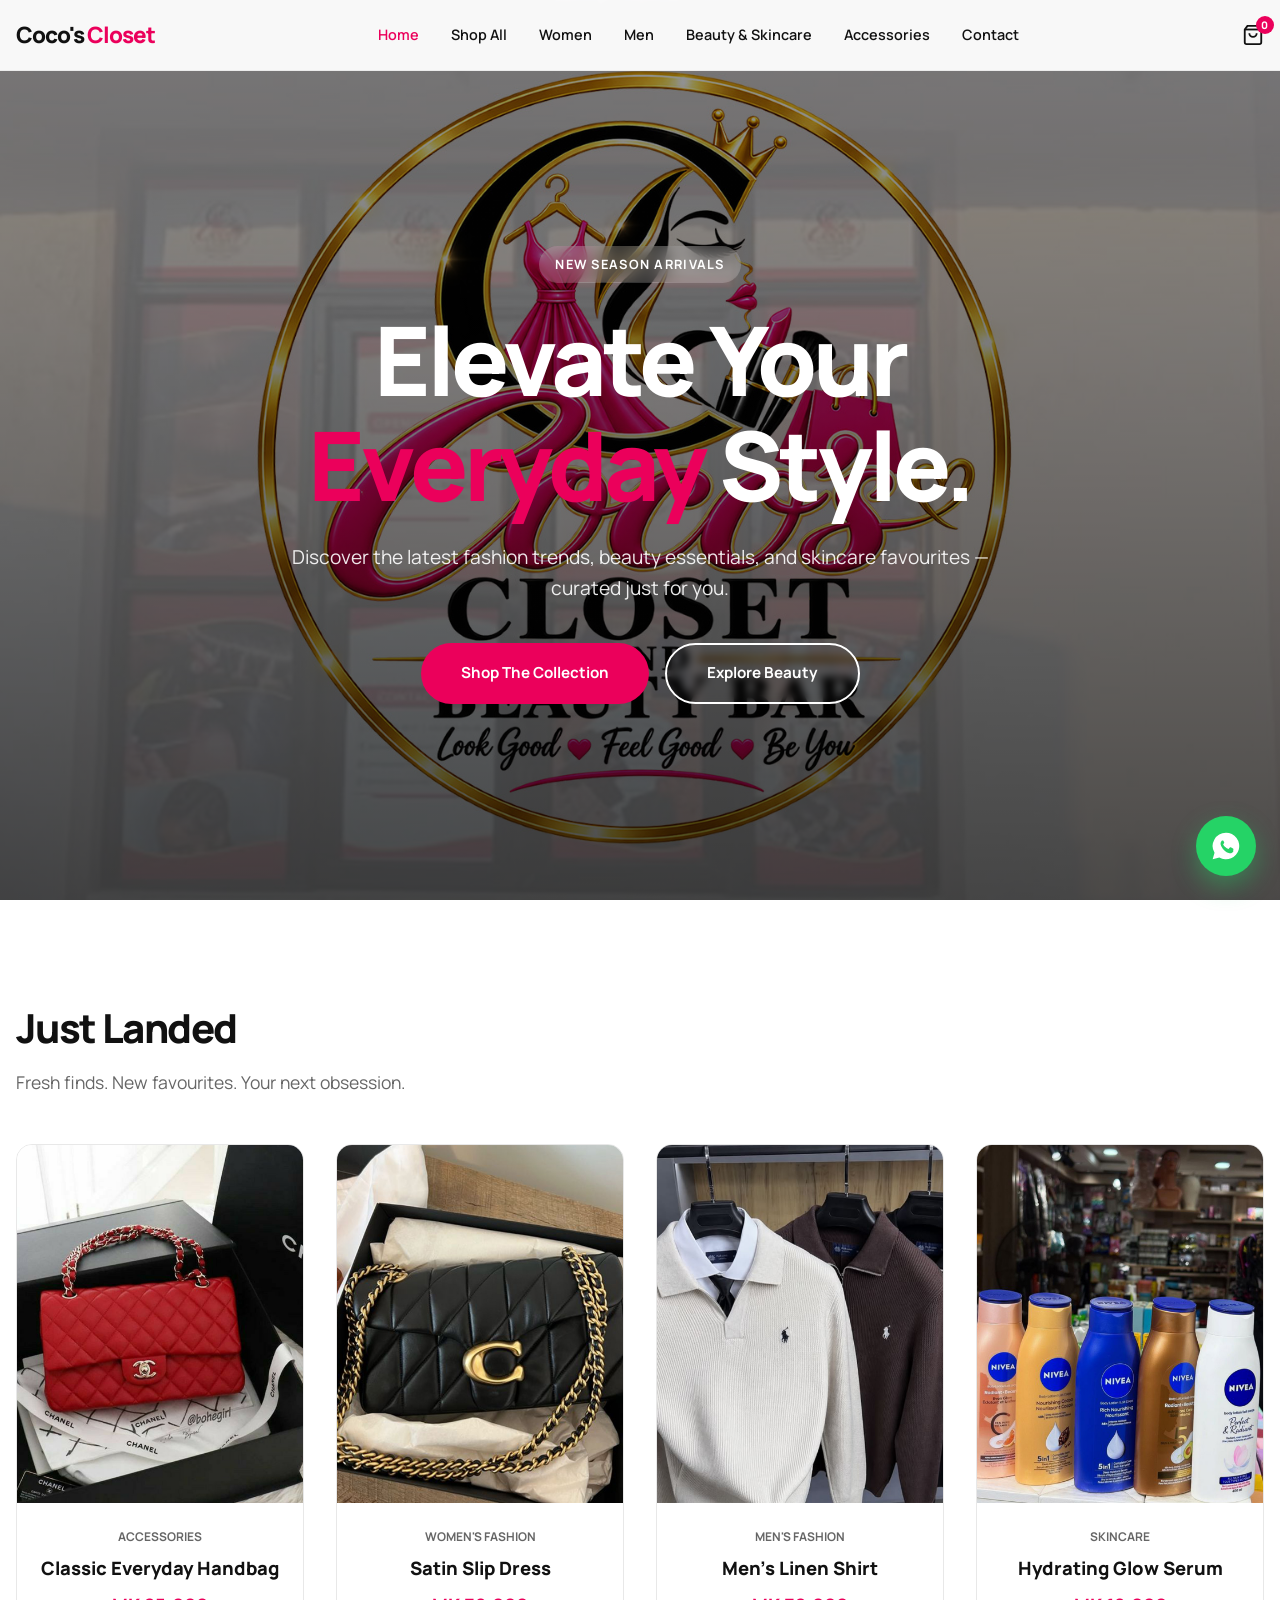
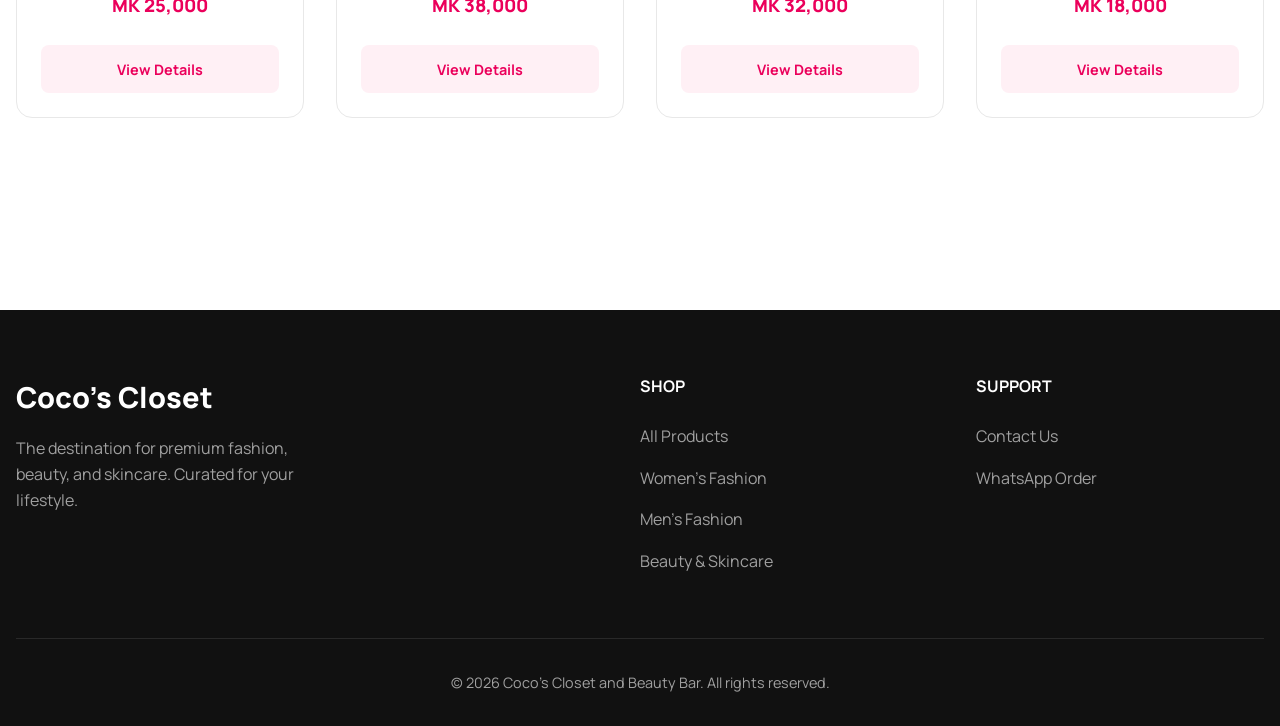
<file: index.html>
<!DOCTYPE html>
<html lang="en">
<head>
  <meta charset="UTF-8" />
  <meta name="viewport" content="width=device-width, initial-scale=1" />
  <title>Coco's Closet and Beauty Bar | Premium Fashion</title>
  <link rel="preconnect" href="https://fonts.googleapis.com" />
  <link href="https://fonts.googleapis.com/css2?family=Manrope:wght@400;500;600;700;800&display=swap" rel="stylesheet" />
  <style>
    :root {
      --brand-pink: #EB005B; --brand-pink-dark: #C4004B; --brand-pink-light: #FFF0F5;
      --text-main: #111111; --text-muted: #666666; --bg-color: #FAFAFA; --white: #FFFFFF; --border: #E8E8E8;
      --radius-sm: 12px; --radius-md: 16px;
      --shadow-md: 0 12px 32px rgba(0,0,0,0.06);
      --font: "Manrope", sans-serif;
    }
    * { box-sizing: border-box; margin: 0; padding: 0; }
    body { font-family: var(--font); color: var(--text-main); background: var(--white); line-height: 1.6; overflow-x: hidden; }
    img { max-width: 100%; display: block; }
    a { color: inherit; text-decoration: none; transition: 0.3s ease; }
    button { font-family: inherit; cursor: pointer; border: none; background: none; }
    
    .container { width: min(100% - 2rem, 1400px); margin-inline: auto; }
    
    .btn { display: inline-flex; align-items: center; justify-content: center; gap: 0.5rem; padding: 1rem 2.5rem; border-radius: 99px; font-weight: 700; font-size: 0.95rem; transition: all 0.3s ease; }
    .btn-primary { background: var(--brand-pink); color: var(--white); }
    .btn-primary:hover { background: var(--brand-pink-dark); transform: translateY(-2px); box-shadow: 0 10px 20px rgba(235, 0, 91, 0.2); }
    .btn-outline { border: 2px solid var(--white); color: var(--white); backdrop-filter: blur(4px); }
    .btn-outline:hover { background: var(--white); color: var(--text-main); }
    
    /* Header */
    .site-header { position: fixed; top: 0; left: 0; right: 0; z-index: 1000; background: rgba(255, 255, 255, 0.95); backdrop-filter: blur(20px); border-bottom: 1px solid rgba(0,0,0,0.05); }
    .header-inner { display: flex; align-items: center; justify-content: space-between; height: 70px; }
    .logo-link { font-size: 1.4rem; font-weight: 800; letter-spacing: -0.04em; color: var(--text-main); z-index: 1001; }
    .logo-link span { color: var(--brand-pink); }
    
    .main-nav ul { display: flex; gap: 2rem; list-style: none; }
    .main-nav a { font-size: 0.9rem; font-weight: 600; color: var(--text-main); position: relative; padding: 0.5rem 0; }
    .main-nav a:hover, .main-nav a.active { color: var(--brand-pink); }
    
    .header-actions { display: flex; align-items: center; gap: 1.2rem; z-index: 1001; }
    .cart-icon { position: relative; color: var(--text-main); display: flex; align-items: center; }
    .cart-count { position: absolute; top: -8px; right: -10px; background: var(--brand-pink); color: white; font-size: 0.65rem; font-weight: 800; width: 18px; height: 18px; border-radius: 50%; display: flex; align-items: center; justify-content: center; }
    .menu-toggle { display: none; flex-direction: column; gap: 5px; cursor: pointer; z-index: 1001; }
    .menu-toggle span { display: block; width: 25px; height: 2px; background: var(--text-main); transition: 0.3s; }
    
    /* Cinematic Hero with YOUR IMAGE */
    .hero { position: relative; height: 100vh; display: flex; align-items: center; justify-content: center; text-align: center; }
    .hero-bg { position: absolute; top: 0; left: 0; width: 100%; height: 100%; object-fit: cover; z-index: 1; }
    .hero-overlay { position: absolute; top: 0; left: 0; width: 100%; height: 100%; background: linear-gradient(to bottom, rgba(0,0,0,0.4), rgba(0,0,0,0.7)); z-index: 2; }
    .hero-content { position: relative; z-index: 3; color: white; max-width: 800px; padding: 0 2rem; margin-top: 50px; }
    .hero-badge { display: inline-block; font-size: 0.8rem; font-weight: 700; text-transform: uppercase; letter-spacing: 0.1em; color: white; margin-bottom: 1.5rem; background: rgba(255,255,255,0.2); padding: 0.5rem 1rem; border-radius: 99px; backdrop-filter: blur(10px); }
    .hero h1 { font-size: clamp(3rem, 8vw, 6rem); font-weight: 800; line-height: 1.1; letter-spacing: -0.04em; margin-bottom: 1.5rem; }
    .hero h1 span { color: var(--brand-pink); }
    .hero p { font-size: 1.2rem; margin-bottom: 2.5rem; opacity: 0.9; }
    
    /* Products */
    .section-header { display: flex; justify-content: space-between; align-items: flex-end; margin-bottom: 3rem; }
    .section-title { font-size: 2.5rem; font-weight: 800; letter-spacing: -0.04em; }
    .section-sub { color: var(--text-muted); font-size: 1.1rem; margin-top: 0.5rem; }
    
    .product-grid { display: grid; grid-template-columns: repeat(auto-fill, minmax(280px, 1fr)); gap: 2rem; }
    .product-card { background: #FFFFFF; border-radius: 16px; overflow: hidden; border: 1px solid #E8E8E8; display: flex; flex-direction: column; transition: transform 0.3s ease, box-shadow 0.3s ease; }
    .product-card:hover { transform: translateY(-5px); box-shadow: 0 12px 32px rgba(0,0,0,0.08); }
    .product-img { width: 100%; aspect-ratio: 4/5; background: #FAFAFA; display: block; overflow: hidden; }
    .product-img img { width: 100%; height: 100%; object-fit: cover; }
    .product-info { padding: 1.5rem; display: flex; flex-direction: column; align-items: center; text-align: center; }
    .product-cat { font-size: 0.75rem; color: #666; text-transform: uppercase; font-weight: 700; margin-bottom: 0.5rem; }
    .product-name { font-weight: 800; font-size: 1.15rem; margin-bottom: 0.5rem; color: #111; }
    .product-price { color: #EB005B; font-weight: 800; font-size: 1.15rem; margin-bottom: 1.5rem; }
    .add-to-cart-btn { width: 100%; padding: 0.8rem; background: #FFF0F5; color: #EB005B; border-radius: 8px; font-weight: 700; font-size: 0.9rem; transition: 0.3s; display: flex; justify-content: center; align-items: center; }
    .product-card:hover .add-to-cart-btn { background: #EB005B; color: #FFFFFF; }

    /* Scroll Animation */
    .fade-up { opacity: 0; transform: translateY(40px); transition: opacity 0.8s ease, transform 0.8s ease; }
    .fade-up.visible { opacity: 1; transform: translateY(0); }
    
    /* Footer */
    .site-footer { background: var(--text-main); color: var(--white); padding: 4rem 0 2rem; margin-top: 6rem; }
    .footer-grid { display: grid; grid-template-columns: 2fr 1fr 1fr; gap: 3rem; margin-bottom: 4rem; }
    .footer-brand h2 { font-size: 1.8rem; font-weight: 800; margin-bottom: 1rem; }
    .footer-brand p { color: #A0A0A0; max-width: 300px; }
    .footer-col h4 { font-size: 1rem; font-weight: 700; margin-bottom: 1.5rem; text-transform: uppercase; }
    .footer-col ul { list-style: none; display: flex; flex-direction: column; gap: 1rem; }
    .footer-col a { color: #A0A0A0; }
    .footer-col a:hover { color: var(--white); }
    .footer-bottom { border-top: 1px solid rgba(255,255,255,0.1); padding-top: 2rem; text-align: center; color: #A0A0A0; font-size: 0.9rem; }
    
    /* WhatsApp */
    .whatsapp-float { position: fixed; right: 1.5rem; bottom: 1.5rem; width: 60px; height: 60px; border-radius: 50%; background: #25D366; color: white; display: flex; align-items: center; justify-content: center; box-shadow: 0 10px 25px rgba(37, 211, 102, 0.4); z-index: 100; transition: 0.3s; }
    .whatsapp-float:hover { transform: scale(1.1) translateY(-3px); }

    /* Mobile */
    @media (max-width: 900px) {
      .menu-toggle { display: flex; }
      .main-nav { position: fixed; top: 0; right: -100%; width: 70%; max-width: 300px; height: 100vh; background: white; padding: 6rem 2rem 2rem; transition: 0.3s ease; z-index: 1000; }
      .main-nav.active { right: 0; }
      .main-nav ul { flex-direction: column; gap: 1.5rem; }
      .main-nav a { font-size: 1.1rem; }
      .hero { height: 80vh; }
      .product-grid { grid-template-columns: repeat(auto-fill, minmax(160px, 1fr)); gap: 1rem; }
      .product-info { padding: 1rem 0.5rem; }
      .product-name { font-size: 0.95rem; }
      .product-price { font-size: 1rem; margin-bottom: 1rem; }
      .add-to-cart-btn { padding: 0.6rem; font-size: 0.8rem; }
      .footer-grid { grid-template-columns: 1fr; gap: 2rem; text-align: center; }
      .footer-brand p { margin: 0 auto; }
    }
  </style>
</head>
<body>

<header class="site-header">
  <div class="container header-inner">
    <a class="logo-link" href="index.html">Coco's <span>Closet</span></a>
    <nav class="main-nav" id="main-nav">
      <ul>
        <li><a href="index.html" class="active">Home</a></li>
        <li><a href="shop.html">Shop All</a></li>
        <li><a href="shop.html?cat=women">Women</a></li>
        <li><a href="shop.html?cat=men">Men</a></li>
        <li><a href="shop.html?cat=beauty">Beauty & Skincare</a></li>
        <li><a href="shop.html?cat=accessories">Accessories</a></li>
        <li><a href="contact.html">Contact</a></li>
      </ul>
    </nav>
    <div class="header-actions">
      <a href="cart.html" class="cart-icon">
        <svg width="22" height="22" viewBox="0 0 24 24" fill="none" stroke="currentColor" stroke-width="2"><path d="M6 2L3 6v14a2 2 0 0 0 2 2h14a2 2 0 0 0 2-2V6l-3-4z"></path><line x1="3" y1="6" x2="21" y2="6"></line><path d="M16 10a4 4 0 0 1-8 0"></path></svg>
        <span class="cart-count" id="cart-count" hidden>0</span>
      </a>
      <div class="menu-toggle" onclick="document.getElementById('main-nav').classList.toggle('active')">
        <span></span><span></span><span></span>
      </div>
    </div>
  </div>
</header>

<!-- HERO WITH YOUR OWN IMAGE -->
<section class="hero">
  <img src="images/hero.jpg" alt="Coco's Closet Hero" class="hero-bg">
  <div class="hero-overlay"></div>
  <div class="hero-content">
    <div class="hero-badge">New Season Arrivals</div>
    <h1>Elevate Your <br><span>Everyday</span> Style.</h1>
    <p>Discover the latest fashion trends, beauty essentials, and skincare favourites — curated just for you.</p>
    <div style="display: flex; gap: 1rem; justify-content: center; flex-wrap: wrap;">
      <a href="#products" class="btn btn-primary">Shop The Collection</a>
      <a href="shop.html?cat=beauty" class="btn btn-outline">Explore Beauty</a>
    </div>
  </div>
</section>

<section class="container" id="products" style="padding: 6rem 0;">
  <div class="section-header">
    <div>
      <h2 class="section-title">Just Landed</h2>
      <p class="section-sub">Fresh finds. New favourites. Your next obsession.</p>
    </div>
  </div>
  <div class="product-grid" id="product-grid"></div>
</section>

<footer class="site-footer">
  <div class="container">
    <div class="footer-grid">
      <div class="footer-brand">
        <h2>Coco's Closet</h2>
        <p>The destination for premium fashion, beauty, and skincare. Curated for your lifestyle.</p>
      </div>
      <div class="footer-col">
        <h4>Shop</h4>
        <ul>
          <li><a href="shop.html">All Products</a></li>
          <li><a href="shop.html?cat=women">Women's Fashion</a></li>
          <li><a href="shop.html?cat=men">Men's Fashion</a></li>
          <li><a href="shop.html?cat=beauty">Beauty & Skincare</a></li>
        </ul>
      </div>
      <div class="footer-col">
        <h4>Support</h4>
        <ul>
          <li><a href="contact.html">Contact Us</a></li>
          <li><a href="https://wa.me/265880335011" target="_blank">WhatsApp Order</a></li>
        </ul>
      </div>
    </div>
    <div class="footer-bottom">
      &copy; <span id="year"></span> Coco's Closet and Beauty Bar. All rights reserved.
    </div>
  </div>
</footer>

<a href="https://wa.me/265880335011" target="_blank" class="whatsapp-float">
  <svg width="32" height="32" viewBox="0 0 24 24" fill="currentColor"><path d="M12 2a10 10 0 0 0-8.6 15.1L2 22l5-1.3A10 10 0 1 0 12 2Zm5.5 14.2c-.2.6-1.2 1.1-1.7 1.2-.5.1-1 .1-1.7-.1-.7-.2-2.3-.9-3.7-2.3-1.4-1.4-2.1-3-2.3-3.7-.2-.7-.2-1.2-.1-1.7.1-.5.6-1.5 1.2-1.7.3-.1.6-.1.8.1.1.1.3.5.6 1.2.1.3.1.5-.1.7-.1.2-.3.4-.4.5-.1.1-.3.3-.1.6.2.3.7 1.1 1.5 1.8.8.7 1.6 1.2 1.9 1.3.3.1.5.1.7-.1.2-.2.6-.7.8-.9.2-.2.4-.2.6-.1.2.1 1.4.7 1.6.8.2.1.4.2.4.3.1.2.1.6-.1 1Z"/></svg>
</a>

<script>
  const products = [
    { id: "p1", name: "Classic Everyday Handbag", price: 25000, category: "Accessories", image: "images/product-01.jpg" },
    { id: "p2", name: "Satin Slip Dress", price: 38000, category: "Women's Fashion", image: "images/product-02.jpg" },
    { id: "p3", name: "Men's Linen Shirt", price: 32000, category: "Men's Fashion", image: "images/product-03.jpg" },
    { id: "p4", name: "Hydrating Glow Serum", price: 18000, category: "Skincare", image: "images/product-04.jpg" },
    { id: "p5", name: "Matte Lip Set", price: 12000, category: "Beauty & Cosmetics", image: "images/product-05.jpg" },
    { id: "p6", name: "Soft Cotton Tee", price: 9500, category: "Men's Fashion", image: "images/product-06.jpg" }
  ];

  const grid = document.getElementById('product-grid');
  
  products.slice(0, 4).forEach((product, index) => {
    const card = document.createElement('article');
    card.className = 'product-card fade-up';
    card.style.transitionDelay = `${index * 0.1}s`;
    
    card.innerHTML = `
      <a href="product.html?id=${product.id}" class="product-img">
        <img src="${product.image}" alt="${product.name}" onerror="this.src='https://placehold.co/600x800/FFF0F5/EB005B?text=Image'">
      </a>
      <div class="product-info">
        <span class="product-cat">${product.category}</span>
        <a href="product.html?id=${product.id}" class="product-name">${product.name}</a>
        <span class="product-price">MK ${product.price.toLocaleString()}</span>
        <a href="product.html?id=${product.id}" class="add-to-cart-btn">View Details</a>
      </div>
    `;
    grid.appendChild(card);
  });

  // Scroll Animation Script
  const observer = new IntersectionObserver((entries) => {
    entries.forEach(entry => {
      if (entry.isIntersecting) {
        entry.target.classList.add('visible');
        observer.unobserve(entry.target);
      }
    });
  }, { threshold: 0.1 });

  document.querySelectorAll('.fade-up').forEach(el => observer.observe(el));

  let cart = JSON.parse(localStorage.getItem('coco_cart')) || [];
  if (cart.length > 0) {
    document.getElementById('cart-count').textContent = cart.reduce((s, i) => s + i.quantity, 0);
    document.getElementById('cart-count').hidden = false;
  }
  document.getElementById('year').textContent = new Date().getFullYear();
</script>
</body>
</html>
</file>
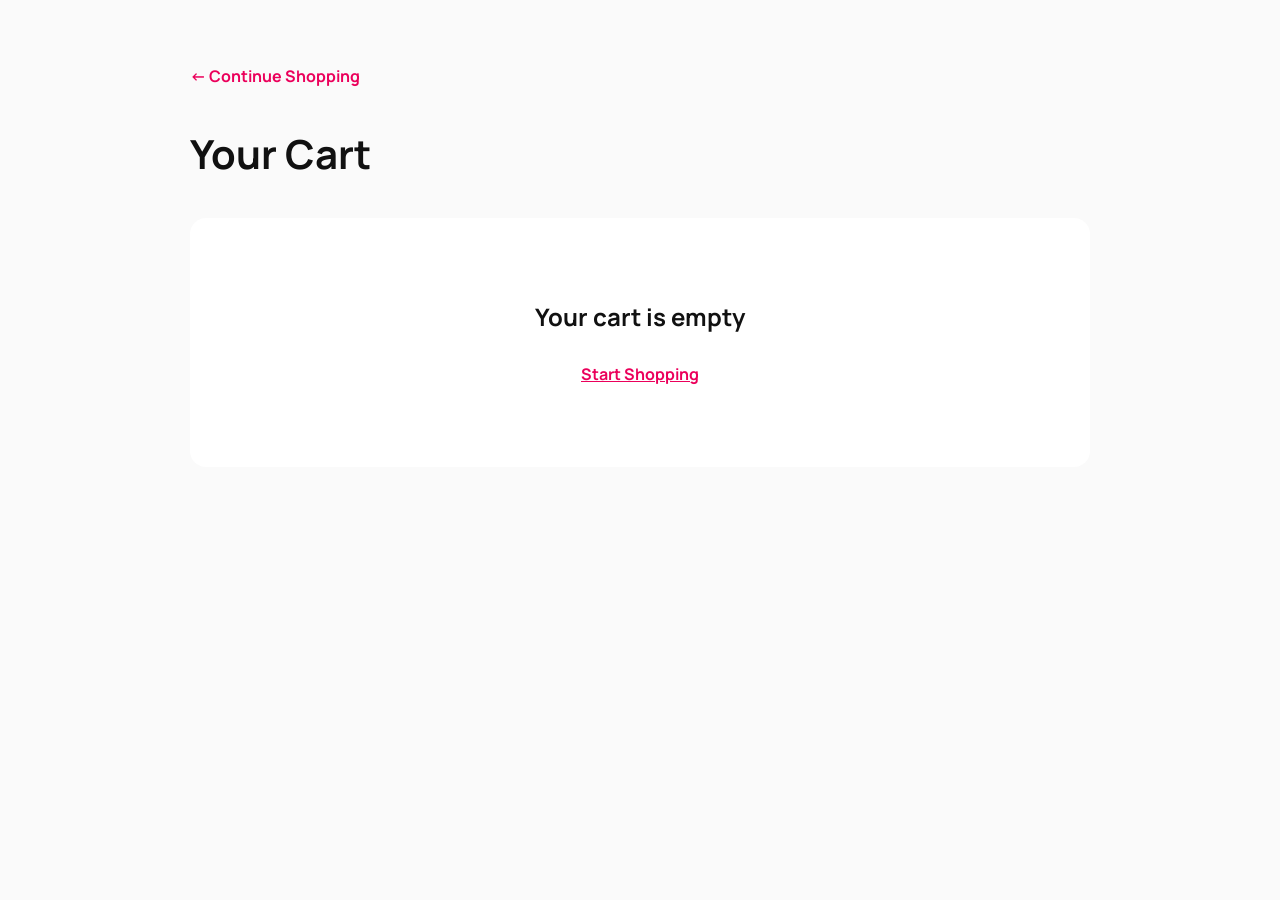
<file: cart.html>
<!DOCTYPE html>
<html lang="en">
<head>
  <meta charset="UTF-8" />
  <meta name="viewport" content="width=device-width, initial-scale=1" />
  <title>Your Cart | Coco's Closet</title>
  <link href="https://fonts.googleapis.com/css2?family=Manrope:wght@400;600;800&display=swap" rel="stylesheet" />
  <style>
    :root { --brand-pink: #EB005B; --brand-pink-light: #FFF0F5; --text-main: #111111; --text-muted: #666666; --bg-color: #FAFAFA; --border: #E8E8E8; }
    * { box-sizing: border-box; margin: 0; padding: 0; }
    body { font-family: "Manrope", sans-serif; color: var(--text-main); background: var(--bg-color); line-height: 1.6; }
    .container { width: min(100% - 2rem, 900px); margin: 4rem auto; }
    .header { display: flex; justify-content: space-between; margin-bottom: 2rem; align-items: center; }
    .back-btn { color: var(--brand-pink); font-weight: 700; text-decoration: none; }
    
    .cart-item { display: flex; background: white; padding: 1.5rem; border-radius: 16px; margin-bottom: 1rem; gap: 2rem; align-items: center; box-shadow: 0 4px 12px rgba(0,0,0,0.03); }
    .cart-item img { width: 100px; height: 100px; object-fit: cover; border-radius: 12px; }
    .item-details { flex: 1; }
    .item-details h4 { margin-bottom: 0.3rem; font-size: 1.2rem; font-weight: 800; }
    .item-meta { color: var(--text-muted); font-size: 0.9rem; margin-bottom: 0.5rem; }
    .item-price { color: var(--brand-pink); font-weight: 800; }
    .qty-controls { display: flex; gap: 1rem; align-items: center; margin-top: 1rem; }
    .qty-controls button { width: 32px; height: 32px; border-radius: 50%; border: 1px solid var(--border); background: white; cursor: pointer; }
    .remove-btn { color: var(--text-muted); font-size: 0.9rem; border: none; background: none; text-decoration: underline; cursor: pointer; }
    
    .checkout-section { background: white; padding: 2.5rem; border-radius: 16px; margin-top: 2rem; }
    .form-group { margin-bottom: 1.5rem; }
    .form-group label { display: block; font-weight: 700; margin-bottom: 0.5rem; font-size: 0.95rem; }
    .form-group input, .form-group select, .form-group textarea { width: 100%; padding: 1rem; border: 1px solid var(--border); border-radius: 12px; font-family: inherit; background: var(--bg-color); }
    .total-row { display: flex; justify-content: space-between; font-weight: 800; font-size: 1.5rem; margin: 2rem 0; border-top: 1px solid var(--border); padding-top: 1.5rem; }
    .whatsapp-btn { width: 100%; background: var(--brand-pink); color: white; padding: 1.2rem; border: none; border-radius: 99px; font-size: 1.1rem; font-weight: 800; cursor: pointer; display: flex; justify-content: center; gap: 0.8rem; align-items: center; }
    .empty-cart { text-align: center; padding: 5rem 2rem; background: white; border-radius: 16px; }
  </style>
</head>
<body>
<div class="container">
  <div class="header"><a href="shop.html" class="back-btn">← Continue Shopping</a></div>
  <h1 style="margin-bottom: 2rem; font-size: 2.5rem;">Your Cart</h1>
  <div id="cart-items-container"></div>

  <div class="checkout-section" id="checkout-section" style="display: none;">
    <h2>Checkout Details</h2>
    <div class="form-group"><label>Name *</label><input type="text" id="cust-name"></div>
    <div class="form-group"><label>Phone *</label><input type="tel" id="cust-phone"></div>
    <div class="form-group"><label>Type *</label><select id="order-type"><option value="Delivery">Delivery</option><option value="Collection">Collection</option></select></div>
    <div class="form-group" id="address-group"><label>Address *</label><textarea id="cust-address"></textarea></div>
    <div class="total-row"><span>Total:</span><span id="cart-total">MK 0</span></div>
    <button class="whatsapp-btn" onclick="checkoutWhatsApp()">Checkout via WhatsApp</button>
  </div>
</div>

<script>
  let cart = JSON.parse(localStorage.getItem('coco_cart')) || [];
  const container = document.getElementById('cart-items-container');
  const checkoutSection = document.getElementById('checkout-section');

  function renderCart() {
    container.innerHTML = "";
    if (cart.length === 0) {
      container.innerHTML = `<div class="empty-cart"><h2>Your cart is empty</h2><br><a href="shop.html" style="color:var(--brand-pink);font-weight:bold;">Start Shopping</a></div>`;
      checkoutSection.style.display = "none";
      return;
    }
    checkoutSection.style.display = "block";
    let total = 0;
    cart.forEach((item, index) => {
      total += item.price * item.quantity;
      let meta = [];
      if (item.size) meta.push(`Size: ${item.size}`);
      if (item.colour) meta.push(`Colour: ${item.colour}`);
      
      const div = document.createElement('div');
      div.className = 'cart-item';
      div.innerHTML = `
        <img src="${item.image}" onerror="this.src='https://placehold.co/100x100/FFF0F5/EB005B?text=IMG'">
        <div class="item-details">
          <h4>${item.name}</h4>
          <div class="item-meta">${meta.join(" | ")}</div>
          <div class="item-price">MK ${item.price.toLocaleString()}</div>
          <div class="qty-controls">
            <button onclick="updateQty(${index}, -1)">−</button>
            <span>${item.quantity}</span>
            <button onclick="updateQty(${index}, 1)">+</button>
            <button class="remove-btn" onclick="removeItem(${index})">Remove</button>
          </div>
        </div>
      `;
      container.appendChild(div);
    });
    document.getElementById('cart-total').textContent = "MK " + total.toLocaleString();
  }

  window.updateQty = (index, change) => {
    cart[index].quantity += change;
    if (cart[index].quantity <= 0) cart.splice(index, 1);
    localStorage.setItem('coco_cart', JSON.stringify(cart));
    renderCart();
  };

  window.removeItem = (index) => {
    cart.splice(index, 1);
    localStorage.setItem('coco_cart', JSON.stringify(cart));
    renderCart();
  };

  window.checkoutWhatsApp = () => {
    const name = document.getElementById('cust-name').value.trim();
    const phone = document.getElementById('cust-phone').value.trim();
    const type = document.getElementById('order-type').value;
    const address = document.getElementById('cust-address').value.trim();

    if (!name || !phone) return alert("Please fill in your name and phone.");
    if (type === "Delivery" && !address) return alert("Please fill in your address.");

    let total = 0;
    let message = `*COCO'S CLOSET AND BEAUTY BAR*\nNEW CUSTOMER ORDER\n\n*Name:* ${name}\n*Phone:* ${phone}\n*Order Type:* ${type}\n`;
    if (type === "Delivery") message += `*Address:* ${address}\n`;
    message += `\n*ORDER ITEMS:*\n`;

    cart.forEach((item, i) => {
      total += item.price * item.quantity;
      message += `\n${i + 1}. *${item.name}*\n`;
      if (item.size) message += `   Size: ${item.size}\n`;
      if (item.colour) message += `   Colour: ${item.colour}\n`;
      message += `   Qty: ${item.quantity}\n   Price: MK ${item.price.toLocaleString()}\n   Subtotal: MK ${(item.price * item.quantity).toLocaleString()}\n`;
    });

    message += `\n*TOTAL ORDER VALUE:* MK ${total.toLocaleString()}\n`;
    message += `\nPlease confirm product availability and delivery arrangements. Thank you!`;

    window.open(`https://wa.me/265880335011?text=${encodeURIComponent(message)}`, '_blank');
  };

  document.getElementById('order-type').addEventListener('change', (e) => {
    document.getElementById('address-group').style.display = e.target.value === "Collection" ? "none" : "block";
  });

  renderCart();
</script>
</body>
</html>
</file>
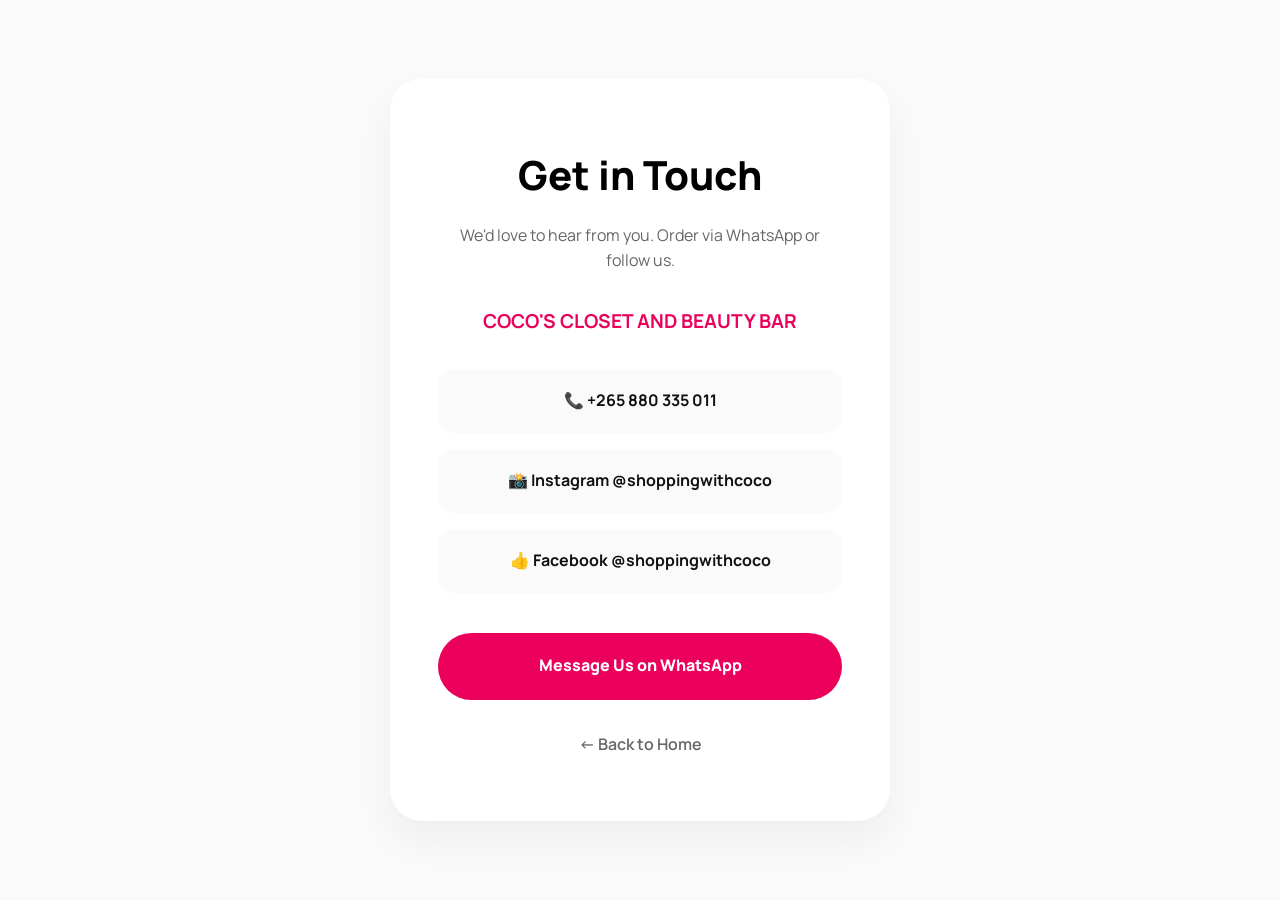
<file: contact.html>
<!DOCTYPE html>
<html lang="en">
<head>
  <meta charset="UTF-8" />
  <meta name="viewport" content="width=device-width, initial-scale=1" />
  <title>Contact | Coco's Closet</title>
  <link href="https://fonts.googleapis.com/css2?family=Manrope:wght@400;600;800&display=swap" rel="stylesheet" />
  <style>
    :root { --brand-pink: #EB005B; --bg-color: #FAFAFA; --border: #E8E8E8; }
    * { box-sizing: border-box; margin: 0; padding: 0; }
    body { font-family: "Manrope", sans-serif; line-height: 1.6; background: var(--bg-color); display: flex; justify-content: center; align-items: center; min-height: 100vh; padding: 2rem; }
    .card { background: white; padding: 4rem 3rem; border-radius: 32px; max-width: 500px; width: 100%; box-shadow: 0 20px 40px rgba(0,0,0,0.05); text-align: center; }
    h1 { font-size: 2.5rem; font-weight: 800; margin-bottom: 1rem; }
    p { margin-bottom: 2rem; color: #666; }
    .card h2 { margin-bottom: 2rem; color: var(--brand-pink); font-size: 1.2rem; text-transform: uppercase; }
    .contact-links { display: flex; flex-direction: column; gap: 1rem; margin-bottom: 2.5rem; }
    .contact-links a { display: flex; align-items: center; justify-content: center; gap: 0.8rem; padding: 1.2rem; background: var(--bg-color); border-radius: 16px; color: #111; font-weight: 700; text-decoration: none; transition: 0.3s; }
    .contact-links a:hover { background: #FFF0F5; color: var(--brand-pink); }
    .btn { display: inline-flex; justify-content: center; align-items: center; width: 100%; padding: 1.3rem; background: var(--brand-pink); color: white; text-decoration: none; border-radius: 99px; font-weight: 800; }
    .nav-link { color: #666; font-weight: 600; text-decoration: none; display: inline-block; margin-top: 2rem; }
  </style>
</head>
<body>
  <div class="card">
    <h1>Get in Touch</h1>
    <p>We'd love to hear from you. Order via WhatsApp or follow us.</p>
    <h2>Coco's Closet and Beauty Bar</h2>
    <div class="contact-links">
      <a href="tel:+265880335011">📞 +265 880 335 011</a>
      <a href="https://www.instagram.com/shoppingwithcoco/" target="_blank">📸 Instagram @shoppingwithcoco</a>
      <a href="https://www.facebook.com/shoppingwithcoco/" target="_blank">👍 Facebook @shoppingwithcoco</a>
    </div>
    <a href="https://wa.me/265880335011" target="_blank" class="btn">Message Us on WhatsApp</a>
    <a href="index.html" class="nav-link">← Back to Home</a>
  </div>
</body>
</html>
</file>
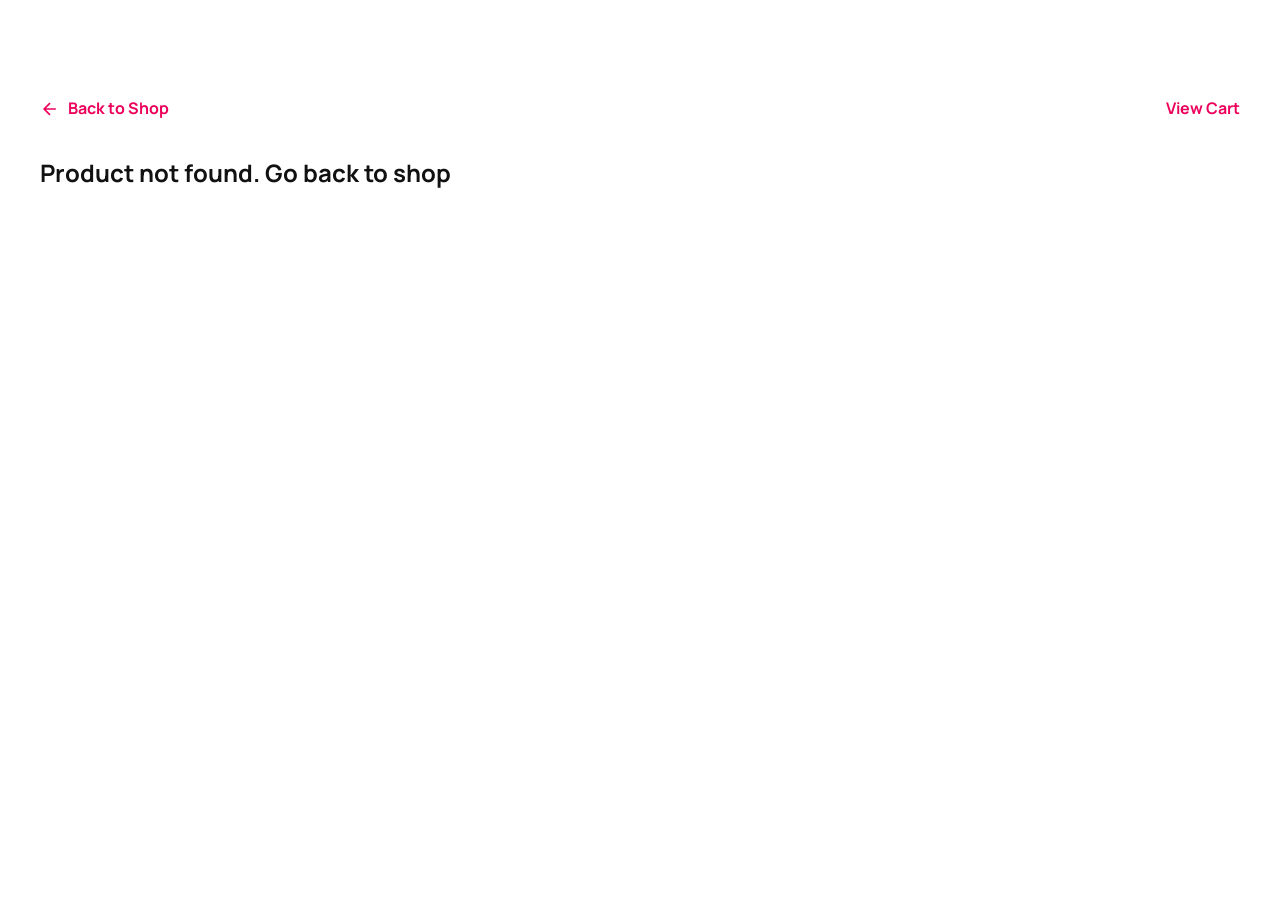
<file: product.html>
<!DOCTYPE html>
<html lang="en">
<head>
  <meta charset="UTF-8" />
  <meta name="viewport" content="width=device-width, initial-scale=1" />
  <title>Product Details | Coco's Closet</title>
  <link href="https://fonts.googleapis.com/css2?family=Manrope:wght@400;600;800&display=swap" rel="stylesheet" />
  <style>
    :root { --brand-pink: #EB005B; --brand-pink-light: #FFF0F5; --text-main: #111111; --text-muted: #666666; --bg-color: #FAFAFA; --border: #E8E8E8; }
    * { box-sizing: border-box; margin: 0; padding: 0; }
    body { font-family: "Manrope", sans-serif; color: var(--text-main); line-height: 1.6; }
    img { max-width: 100%; display: block; }
    a { text-decoration: none; color: inherit; }
    .container { width: min(100% - 2rem, 1200px); margin: 6rem auto 4rem; }
    .header { display: flex; justify-content: space-between; margin-bottom: 2rem; align-items: center; }
    .nav-link { color: var(--brand-pink); font-weight: 700; display: flex; align-items: center; gap: 0.5rem; }
    
    .product-detail { display: grid; grid-template-columns: 1.2fr 1fr; gap: 4rem; align-items: start; }
    .media { background: var(--bg-color); border-radius: 24px; overflow: hidden; }
    .media img { width: 100%; aspect-ratio: 1/1; object-fit: cover; }
    .info h1 { font-size: 2.5rem; font-weight: 800; margin-bottom: 0.5rem; line-height: 1.1; }
    .category { color: var(--text-muted); font-size: 0.85rem; text-transform: uppercase; font-weight: 700; margin-bottom: 1.5rem; display: block; }
    .price { color: var(--brand-pink); font-size: 2rem; font-weight: 800; margin-bottom: 2rem; }
    
    .option-group { margin: 2rem 0; }
    .option-group label { font-weight: 700; display: block; margin-bottom: 1rem; font-size: 0.95rem; }
    .chips { display: flex; gap: 0.8rem; flex-wrap: wrap; }
    .chip { padding: 0.8rem 1.5rem; border: 2px solid var(--border); border-radius: 99px; cursor: pointer; background: white; font-weight: 600; transition: 0.2s; }
    .chip:hover { border-color: var(--brand-pink); }
    .chip.active { border-color: var(--brand-pink); color: var(--brand-pink); background: var(--brand-pink-light); }
    
    .add-btn { width: 100%; background: var(--brand-pink); color: white; padding: 1.2rem; border: none; border-radius: 99px; font-size: 1.1rem; font-weight: 700; cursor: pointer; margin-top: 2rem; transition: 0.3s; }
    .add-btn:hover { background: #C4004B; transform: translateY(-2px); }
    
    @media(max-width: 800px) { .product-detail { grid-template-columns: 1fr; gap: 2rem; } .info h1 { font-size: 2rem; } }
  </style>
</head>
<body>

<div class="container">
  <div class="header">
    <a href="shop.html" class="nav-link">
      <svg width="20" height="20" viewBox="0 0 24 24" fill="none" stroke="currentColor" stroke-width="2"><path d="M19 12H5M12 19l-7-7 7-7"/></svg> Back to Shop
    </a>
    <a href="cart.html" class="nav-link">View Cart</a>
  </div>
  <div class="product-detail" id="product-detail"></div>
</div>

<script>
  const products = [
    { id: "p1", name: "Classic Everyday Handbag", price: 25000, category: "Accessories", image: "images/product-01.jpg", sizes: [], colours: ["Black", "Pink"] },
    { id: "p2", name: "Satin Slip Dress", price: 38000, category: "Women's Fashion", image: "images/product-02.jpg", sizes: ["S", "M", "L"], colours: ["Champagne", "Black"] },
    { id: "p3", name: "Men's Linen Shirt", price: 32000, category: "Men's Fashion", image: "images/product-03.jpg", sizes: ["M", "L", "XL"], colours: ["White", "Sand"] },
    { id: "p4", name: "Hydrating Glow Serum", price: 18000, category: "Skincare", image: "images/product-04.jpg", sizes: [], colours: [] },
    { id: "p5", name: "Matte Lip Set", price: 12000, category: "Beauty & Cosmetics", image: "images/product-05.jpg", sizes: [], colours: ["Nude", "Rose"] },
    { id: "p6", name: "Soft Cotton Tee", price: 9500, category: "Men's Fashion", image: "images/product-06.jpg", sizes: ["S", "M", "L"], colours: ["White", "Black"] }
  ];

  const params = new URLSearchParams(window.location.search);
  const productId = params.get('id');
  const product = products.find(p => p.id === productId);
  const container = document.getElementById('product-detail');

  if (!product) {
    container.innerHTML = "<h2>Product not found. <a href='shop.html'>Go back to shop</a></h2>";
  } else {
    let selectedSize = "", selectedColour = "";
    let sizeHtml = product.sizes.length > 0 ? `<div class="option-group"><label>Select Size</label><div class="chips" id="size-chips">${product.sizes.map(s => `<div class="chip" onclick="selectSize('${s}', this)">${s}</div>`).join('')}</div></div>` : "";
    let colourHtml = product.colours.length > 0 ? `<div class="option-group"><label>Select Colour</label><div class="chips" id="colour-chips">${product.colours.map(c => `<div class="chip" onclick="selectColour('${c}', this)">${c}</div>`).join('')}</div></div>` : "";

    container.innerHTML = `
      <div class="media"><img src="${product.image}" onerror="this.src='https://placehold.co/800x800/FFF0F5/EB005B?text=Image'"></div>
      <div class="info">
        <span class="category">${product.category}</span>
        <h1>${product.name}</h1>
        <div class="price">MK ${product.price.toLocaleString()}</div>
        ${sizeHtml} ${colourHtml}
        <button class="add-btn" onclick="addToCart()">Add to Cart</button>
      </div>
    `;

    window.selectSize = (size, el) => { selectedSize = size; document.querySelectorAll('#size-chips .chip').forEach(c => c.classList.remove('active')); el.classList.add('active'); };
    window.selectColour = (colour, el) => { selectedColour = colour; document.querySelectorAll('#colour-chips .chip').forEach(c => c.classList.remove('active')); el.classList.add('active'); };

    window.addToCart = () => {
      if (product.sizes.length > 0 && !selectedSize) return alert("Please select a size.");
      if (product.colours.length > 0 && !selectedColour) return alert("Please select a colour.");
      let cart = JSON.parse(localStorage.getItem('coco_cart')) || [];
      const cartKey = product.id + "-" + selectedSize + "-" + selectedColour;
      const existingItem = cart.find(item => item.key === cartKey);
      if (existingItem) { existingItem.quantity += 1; } else {
        cart.push({ key: cartKey, id: product.id, name: product.name, price: product.price, image: product.image, size: selectedSize, colour: selectedColour, quantity: 1 });
      }
      localStorage.setItem('coco_cart', JSON.stringify(cart));
      alert("Added to cart successfully!");
      window.location.href = "cart.html";
    };
  }
</script>
</body>
</html>
</file>
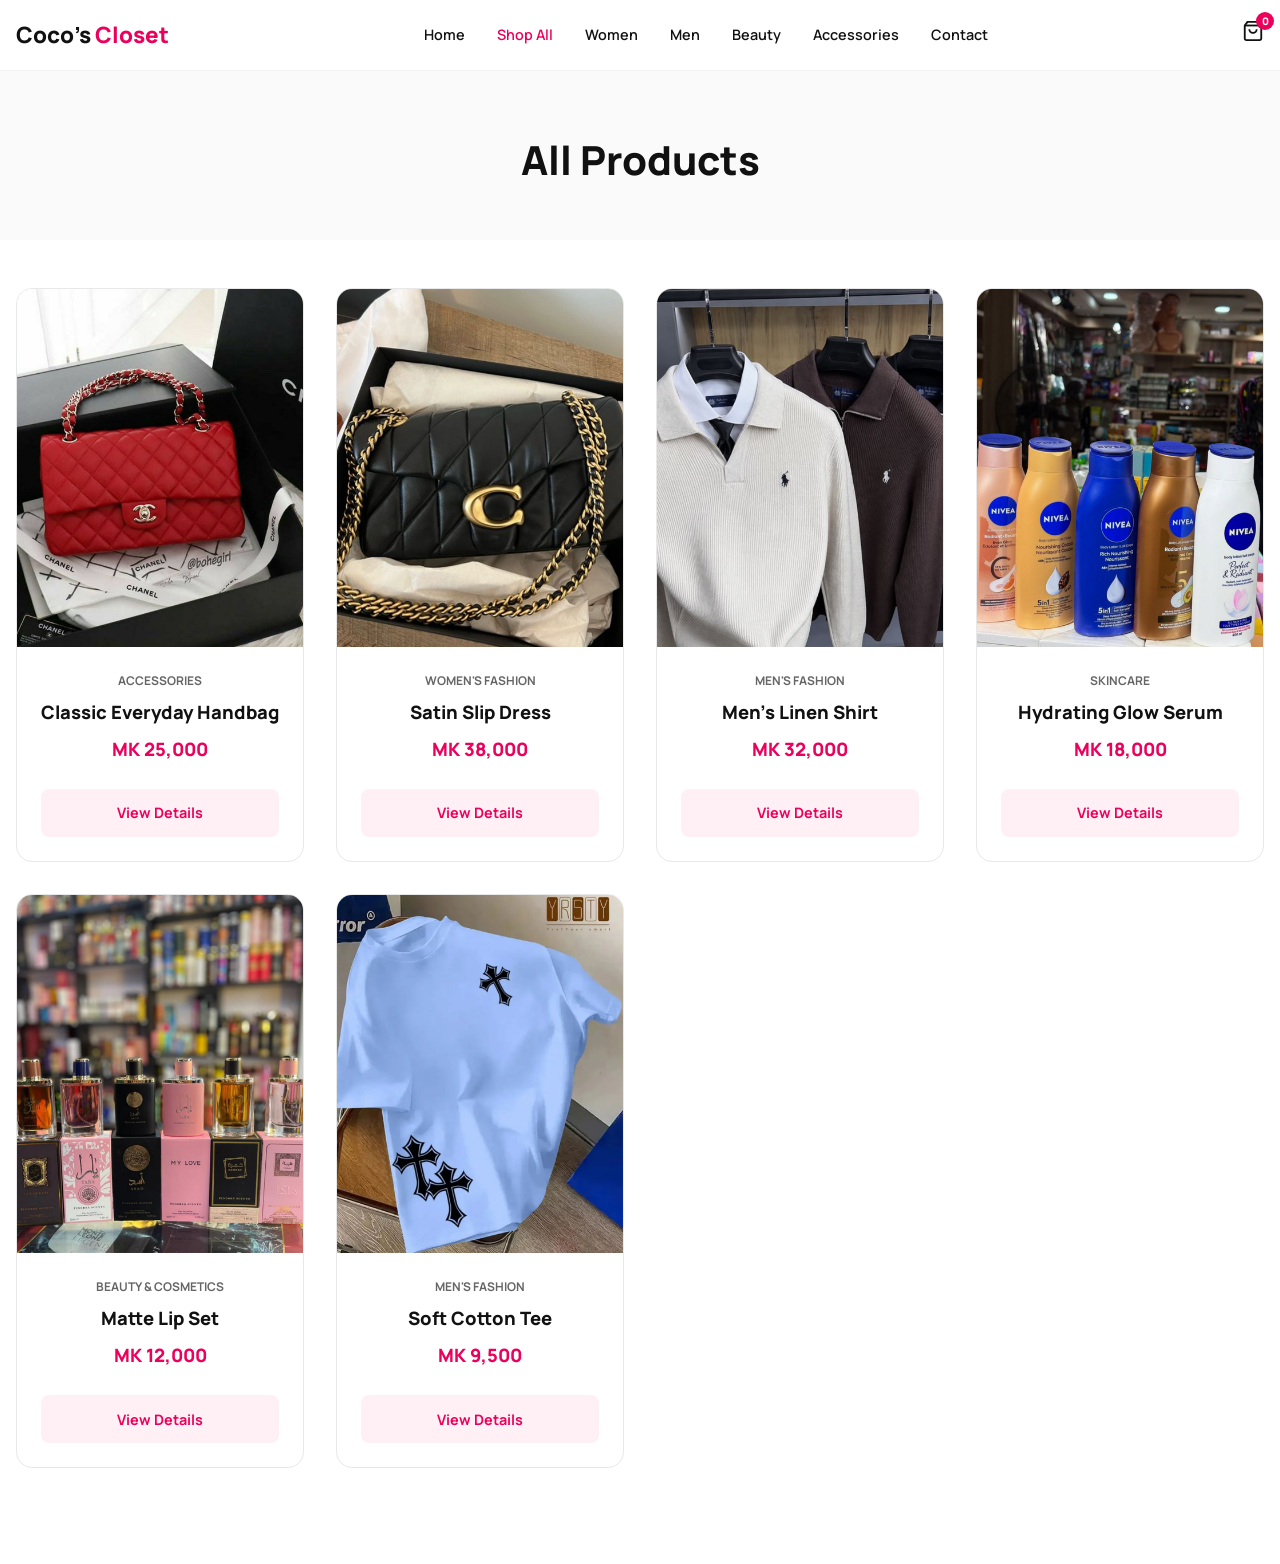
<file: shop.html>
<!DOCTYPE html>
<html lang="en">
<head>
  <meta charset="UTF-8" />
  <meta name="viewport" content="width=device-width, initial-scale=1" />
  <title>Shop | Coco's Closet</title>
  <link href="https://fonts.googleapis.com/css2?family=Manrope:wght@400;500;600;700;800&display=swap" rel="stylesheet" />
  <style>
    :root { --brand-pink: #EB005B; --brand-pink-light: #FFF0F5; --text-main: #111111; --text-muted: #666666; --bg-color: #FAFAFA; --border: #E8E8E8; }
    * { box-sizing: border-box; margin: 0; padding: 0; }
    body { font-family: "Manrope", sans-serif; color: var(--text-main); background: white; line-height: 1.6; }
    img { max-width: 100%; display: block; }
    a { color: inherit; text-decoration: none; }
    .container { width: min(100% - 2rem, 1400px); margin-inline: auto; }
    
    .site-header { position: fixed; top: 0; left: 0; right: 0; z-index: 1000; background: rgba(255, 255, 255, 0.95); backdrop-filter: blur(20px); border-bottom: 1px solid rgba(0,0,0,0.05); }
    .header-inner { display: flex; align-items: center; justify-content: space-between; height: 70px; }
    .logo-link { font-size: 1.4rem; font-weight: 800; z-index: 1001; }
    .logo-link span { color: var(--brand-pink); }
    .main-nav ul { display: flex; gap: 2rem; list-style: none; }
    .main-nav a { font-size: 0.9rem; font-weight: 600; }
    .main-nav a.active { color: var(--brand-pink); }
    .header-actions { display: flex; align-items: center; gap: 1.2rem; z-index: 1001; }
    .cart-icon { position: relative; }
    .cart-count { position: absolute; top: -8px; right: -10px; background: var(--brand-pink); color: white; font-size: 0.65rem; font-weight: 800; width: 18px; height: 18px; border-radius: 50%; display: flex; align-items: center; justify-content: center; }
    .menu-toggle { display: none; flex-direction: column; gap: 5px; cursor: pointer; }
    .menu-toggle span { display: block; width: 25px; height: 2px; background: var(--text-main); }
    
    .page-header { padding: 8rem 0 3rem; background: var(--bg-color); text-align: center; }
    .page-title { font-size: 2.5rem; font-weight: 800; }
    
    .product-grid { display: grid; grid-template-columns: repeat(auto-fill, minmax(260px, 1fr)); gap: 2rem; padding: 3rem 0 6rem; }
    .product-card { background: white; border-radius: 16px; overflow: hidden; border: 1px solid var(--border); display: flex; flex-direction: column; transition: 0.3s; }
    .product-card:hover { transform: translateY(-5px); box-shadow: 0 12px 32px rgba(0,0,0,0.08); }
    .product-img { width: 100%; aspect-ratio: 4/5; background: var(--bg-color); }
    .product-img img { width: 100%; height: 100%; object-fit: cover; }
    .product-info { padding: 1.5rem; display: flex; flex-direction: column; align-items: center; text-align: center; }
    .product-cat { font-size: 0.75rem; color: var(--text-muted); text-transform: uppercase; font-weight: 700; margin-bottom: 0.5rem; }
    .product-name { font-weight: 800; font-size: 1.15rem; margin-bottom: 0.5rem; }
    .product-price { color: var(--brand-pink); font-weight: 800; font-size: 1.15rem; margin-bottom: 1.5rem; }
    .add-to-cart-btn { width: 100%; padding: 0.8rem; background: var(--brand-pink-light); color: var(--brand-pink); border-radius: 8px; font-weight: 700; font-size: 0.9rem; text-align: center; }
    .product-card:hover .add-to-cart-btn { background: var(--brand-pink); color: white; }
    
    @media (max-width: 900px) {
      .menu-toggle { display: flex; }
      .main-nav { position: fixed; top: 0; right: -100%; width: 70%; max-width: 300px; height: 100vh; background: white; padding: 6rem 2rem 2rem; transition: 0.3s; z-index: 1000; }
      .main-nav.active { right: 0; }
      .main-nav ul { flex-direction: column; gap: 1.5rem; }
      .product-grid { grid-template-columns: repeat(auto-fill, minmax(160px, 1fr)); gap: 1rem; }
      .product-info { padding: 1rem 0.5rem; }
      .product-name { font-size: 0.95rem; }
      .product-price { font-size: 1rem; }
      .add-to-cart-btn { padding: 0.6rem; font-size: 0.8rem; }
    }
  </style>
</head>
<body>

<header class="site-header">
  <div class="container header-inner">
    <a class="logo-link" href="index.html">Coco's <span>Closet</span></a>
    <nav class="main-nav" id="main-nav">
      <ul>
        <li><a href="index.html">Home</a></li>
        <li><a href="shop.html" class="active">Shop All</a></li>
        <li><a href="shop.html?cat=women">Women</a></li>
        <li><a href="shop.html?cat=men">Men</a></li>
        <li><a href="shop.html?cat=beauty">Beauty</a></li>
        <li><a href="shop.html?cat=accessories">Accessories</a></li>
        <li><a href="contact.html">Contact</a></li>
      </ul>
    </nav>
    <div class="header-actions">
      <a href="cart.html" class="cart-icon">
        <svg width="22" height="22" viewBox="0 0 24 24" fill="none" stroke="currentColor" stroke-width="2"><path d="M6 2L3 6v14a2 2 0 0 0 2 2h14a2 2 0 0 0 2-2V6l-3-4z"></path><line x1="3" y1="6" x2="21" y2="6"></line><path d="M16 10a4 4 0 0 1-8 0"></path></svg>
        <span class="cart-count" id="cart-count" hidden>0</span>
      </a>
      <div class="menu-toggle" onclick="document.getElementById('main-nav').classList.toggle('active')">
        <span></span><span></span><span></span>
      </div>
    </div>
  </div>
</header>

<div class="page-header">
  <h1 class="page-title" id="page-title">All Products</h1>
</div>

<main class="container">
  <div class="product-grid" id="shop-grid"></div>
</main>

<script>
  const products = [
    { id: "p1", name: "Classic Everyday Handbag", price: 25000, category: "Accessories", image: "images/product-01.jpg" },
    { id: "p2", name: "Satin Slip Dress", price: 38000, category: "Women's Fashion", image: "images/product-02.jpg" },
    { id: "p3", name: "Men's Linen Shirt", price: 32000, category: "Men's Fashion", image: "images/product-03.jpg" },
    { id: "p4", name: "Hydrating Glow Serum", price: 18000, category: "Skincare", image: "images/product-04.jpg" },
    { id: "p5", name: "Matte Lip Set", price: 12000, category: "Beauty & Cosmetics", image: "images/product-05.jpg" },
    { id: "p6", name: "Soft Cotton Tee", price: 9500, category: "Men's Fashion", image: "images/product-06.jpg" }
  ];

  const params = new URLSearchParams(window.location.search);
  const categoryFilter = params.get('cat');
  let filteredProducts = products;
  
  if (categoryFilter) {
    if (categoryFilter === 'women') { filteredProducts = products.filter(p => p.category === "Women's Fashion"); document.getElementById('page-title').textContent = "Women's Fashion"; }
    else if (categoryFilter === 'men') { filteredProducts = products.filter(p => p.category === "Men's Fashion"); document.getElementById('page-title').textContent = "Men's Fashion"; }
    else if (categoryFilter === 'beauty') { filteredProducts = products.filter(p => p.category === "Skincare" || p.category === "Beauty & Cosmetics"); document.getElementById('page-title').textContent = "Beauty & Skincare"; }
    else if (categoryFilter === 'accessories') { filteredProducts = products.filter(p => p.category === "Accessories"); document.getElementById('page-title').textContent = "Accessories"; }
  }

  const grid = document.getElementById('shop-grid');
  filteredProducts.forEach(product => {
    const card = document.createElement('article');
    card.className = 'product-card';
    card.innerHTML = `
      <a href="product.html?id=${product.id}" class="product-img">
        <img src="${product.image}" onerror="this.src='https://placehold.co/600x800/FFF0F5/EB005B?text=Image'">
      </a>
      <div class="product-info">
        <span class="product-cat">${product.category}</span>
        <a href="product.html?id=${product.id}" class="product-name">${product.name}</a>
        <span class="product-price">MK ${product.price.toLocaleString()}</span>
        <a href="product.html?id=${product.id}" class="add-to-cart-btn">View Details</a>
      </div>
    `;
    grid.appendChild(card);
  });

  let cart = JSON.parse(localStorage.getItem('coco_cart')) || [];
  if (cart.length > 0) {
    document.getElementById('cart-count').textContent = cart.reduce((s, i) => s + i.quantity, 0);
    document.getElementById('cart-count').hidden = false;
  }
</script>
</body>
</html>
</file>
